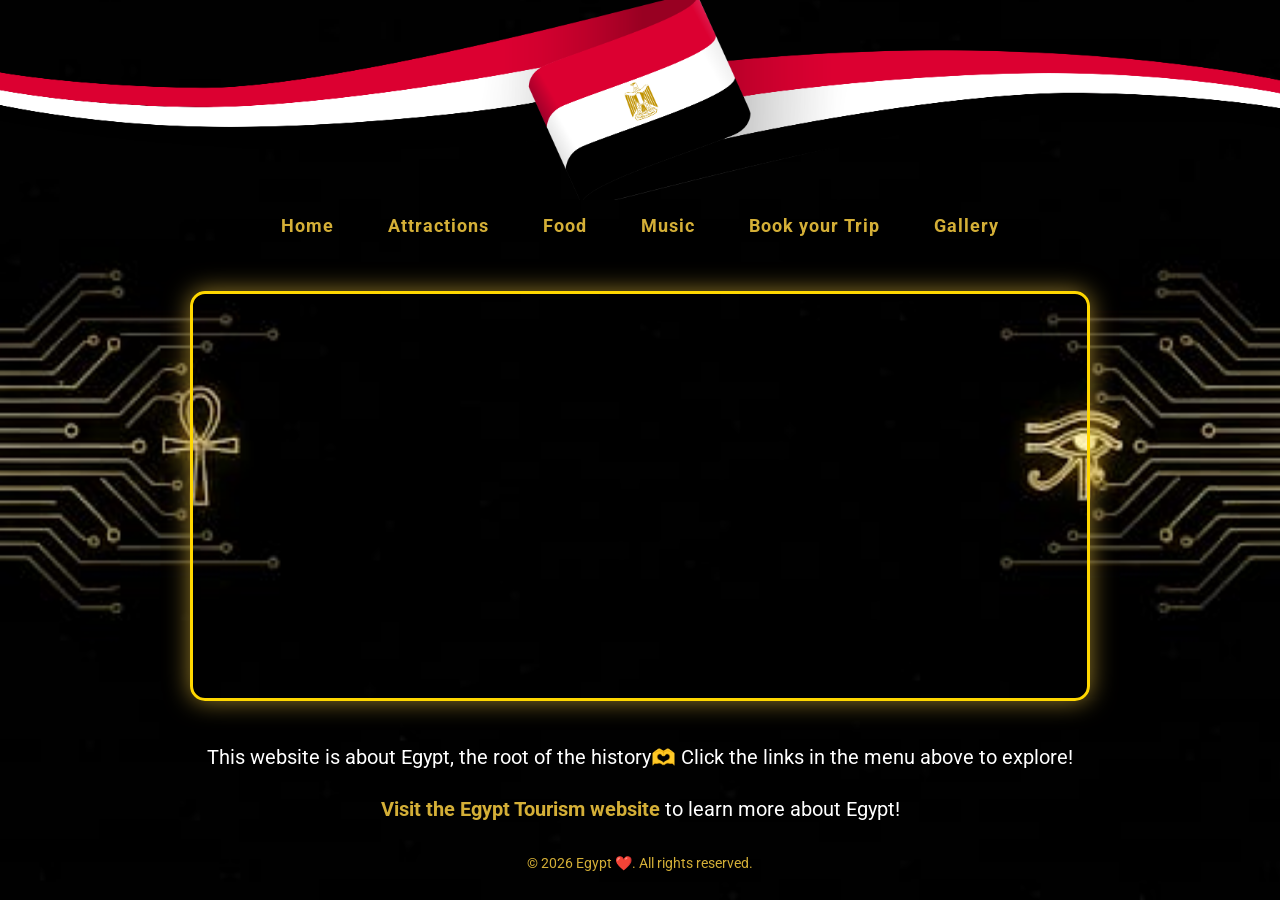
<file: index.html>
<!doctype html>
<html lang="en">
  <head>
    <meta charset="UTF-8" />
    <meta name="viewport" content="width=device-width, initial-scale=1.0" />
    <title>Egypt💖</title>
    <link rel="stylesheet" href="style.css" />
  </head>

  <body class="Home">
    <header>
      <div class="image"></div>
      <nav>
        <a href="">Home</a>
        <a href="attractions.html">Attractions</a>
        <a href="food.html">Food</a>
        <a href="music.html">Music</a>
        <a href="book.html">Book your Trip</a>
        <a href="gallery.html">Gallery</a>
      </nav>
    </header>

    <main>
      <div class="video-container">
        <iframe src="https://www.youtube.com/embed/jCdoHRR4JB8"></iframe>
      </div>
      <p>
        This website is about Egypt, the root of the history🫶 Click the links
        in the menu above to explore!
      </p>
      <p>
        <a href="https://en.wikipedia.org/wiki/Egypt" target="_blank"
          >Visit the Egypt Tourism website</a
        >
        to learn more about Egypt!
      </p>
    </main>
    <footer><p>&copy; 2026 Egypt ❤️. All rights reserved.</p></footer>
  </body>
</html>
</file>
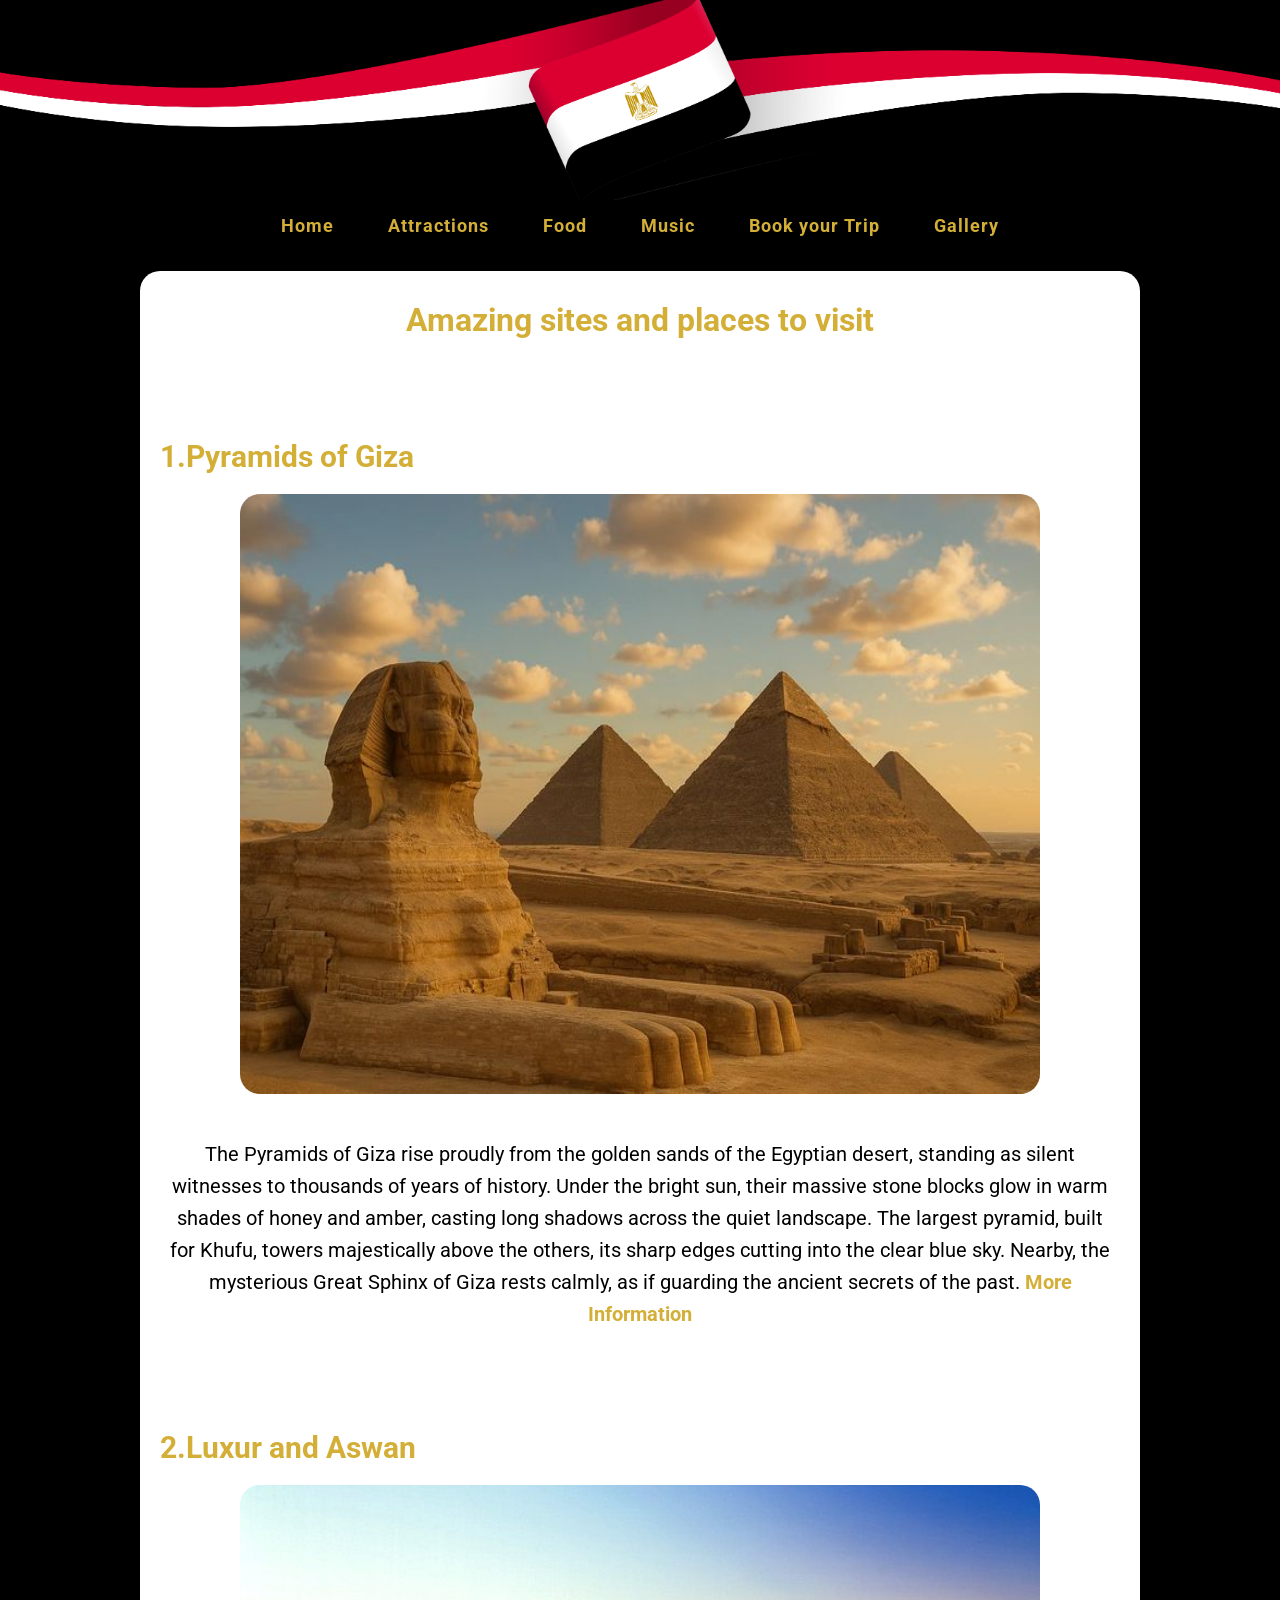
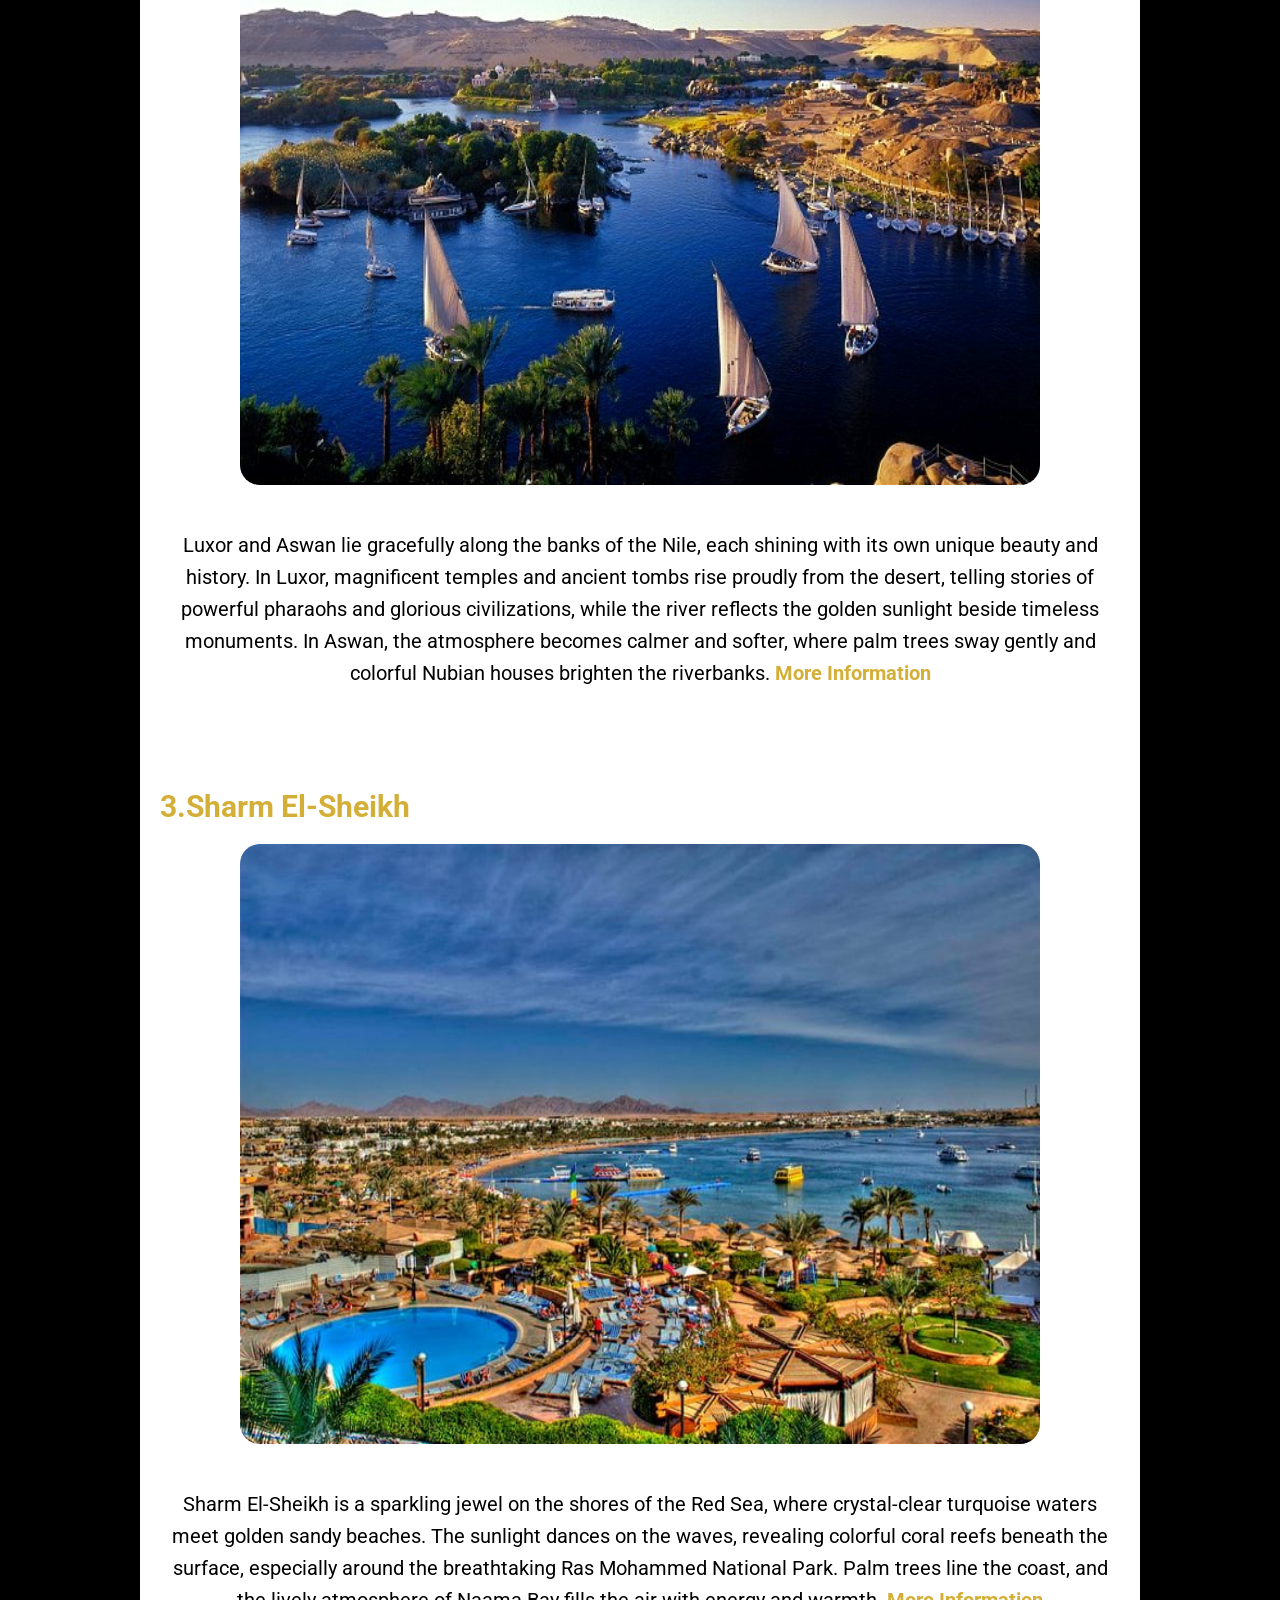
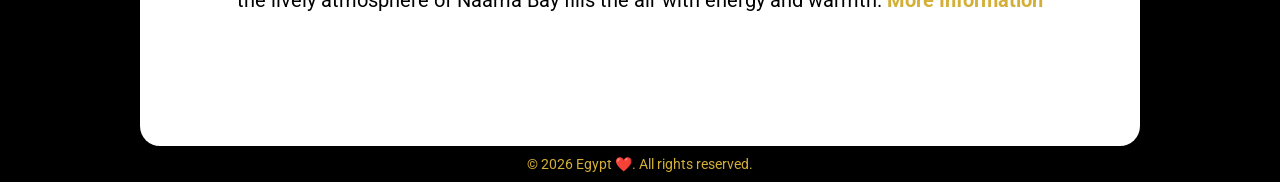
<file: attractions.html>
<!doctype html>
<html lang="en">
  <head>
    <meta charset="UTF-8" />
    <meta name="viewport" content="width=device-width, initial-scale=1.0" />
    <title>Attractions💖</title>
    <link rel="stylesheet" href="style.css" />
  </head>

  <body>
    <header>
      <div class="image"></div>
      <nav>
        <a href="index.html">Home</a>
        <a href="">Attractions</a>
        <a href="food.html">Food</a>
        <a href="music.html">Music</a>
        <a href="book.html">Book your Trip</a>
        <a href="gallery.html">Gallery</a>
      </nav>
    </header>

    <main class="attract">
      <h1>Amazing sites and places to visit</h1>
      <section>
        <h2 class="places">1.Pyramids of Giza</h2>

        <img
          class="site_image"
          src="./Images/Egypt in Summer_ Best Destinations & Tips for 2025 Trip.jpg"
        />
        <p class="describtion">
          The Pyramids of Giza rise proudly from the golden sands of the
          Egyptian desert, standing as silent witnesses to thousands of years of
          history. Under the bright sun, their massive stone blocks glow in warm
          shades of honey and amber, casting long shadows across the quiet
          landscape. The largest pyramid, built for Khufu, towers majestically
          above the others, its sharp edges cutting into the clear blue sky.
          Nearby, the mysterious Great Sphinx of Giza rests calmly, as if
          guarding the ancient secrets of the past.
          <a
            href="https://en.wikipedia.org/wiki/Egyptian_pyramids"
            target="_blank"
            >More Information</a
          >
        </p>
      </section>
      <section>
        <h2 class="places">2.Luxur and Aswan</h2>

        <img class="site_image" src="./Images/Aswan - Egypt.jpg" />
        <p class="describtion">
          Luxor and Aswan lie gracefully along the banks of the Nile, each
          shining with its own unique beauty and history. In Luxor, magnificent
          temples and ancient tombs rise proudly from the desert, telling
          stories of powerful pharaohs and glorious civilizations, while the
          river reflects the golden sunlight beside timeless monuments. In
          Aswan, the atmosphere becomes calmer and softer, where palm trees sway
          gently and colorful Nubian houses brighten the riverbanks.
          <a href="https://en.wikipedia.org/wiki/Aswan" target="_blank"
            >More Information</a
          >
        </p>
      </section>
      <section>
        <h2 class="places">3.Sharm El-Sheikh</h2>

        <img
          class="site_image"
          src="./Images/السياحة في شرم الشيخ وأفضل 31 مكان يستحق زيارتك (بالأسعار) _ تور فلاج.jpg"
        />
        <p class="describtion">
          Sharm El-Sheikh is a sparkling jewel on the shores of the Red Sea,
          where crystal-clear turquoise waters meet golden sandy beaches. The
          sunlight dances on the waves, revealing colorful coral reefs beneath
          the surface, especially around the breathtaking Ras Mohammed National
          Park. Palm trees line the coast, and the lively atmosphere of Naama
          Bay fills the air with energy and warmth.
          <a
            href="https://en.wikipedia.org/wiki/Sharm_El_Sheikh"
            target="_blank"
            >More Information</a
          >
        </p>
      </section>
    </main>
    <footer><p>&copy; 2026 Egypt ❤️. All rights reserved.</p></footer>
  </body>
</html>
</file>
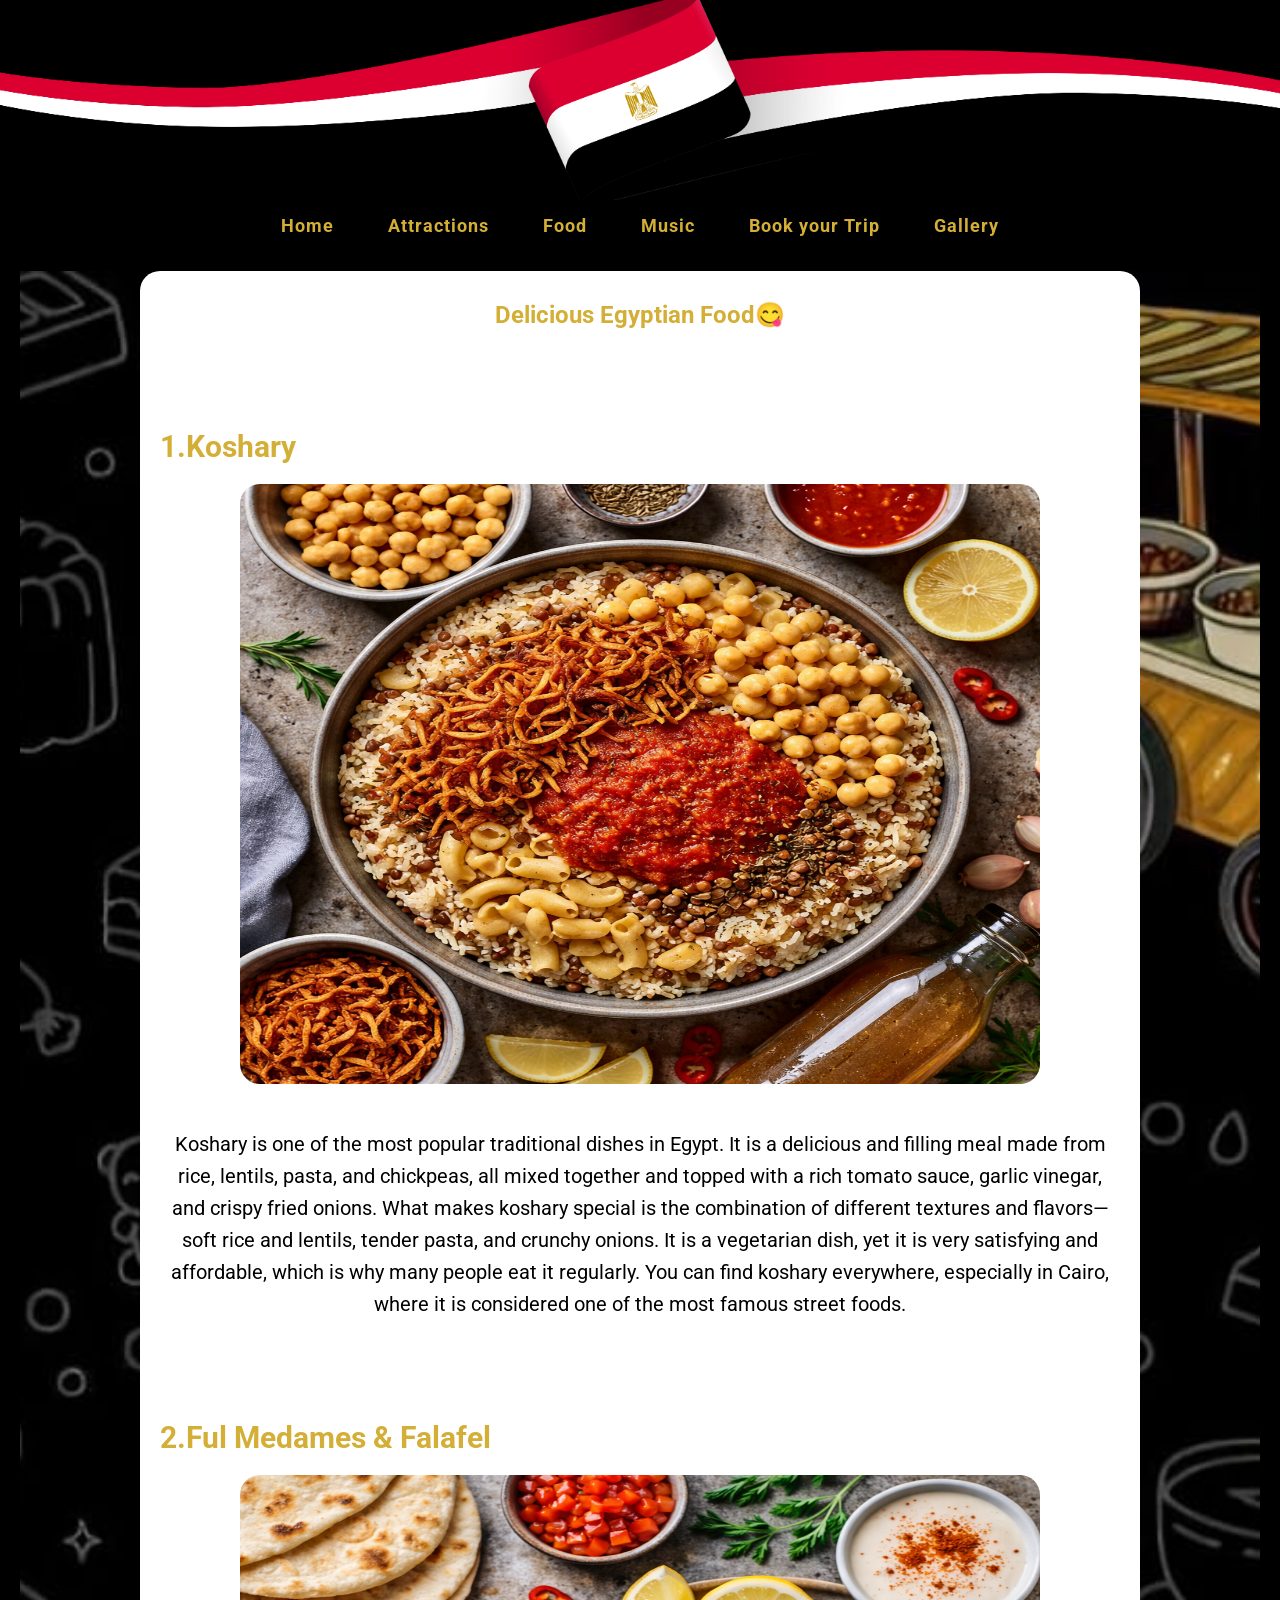
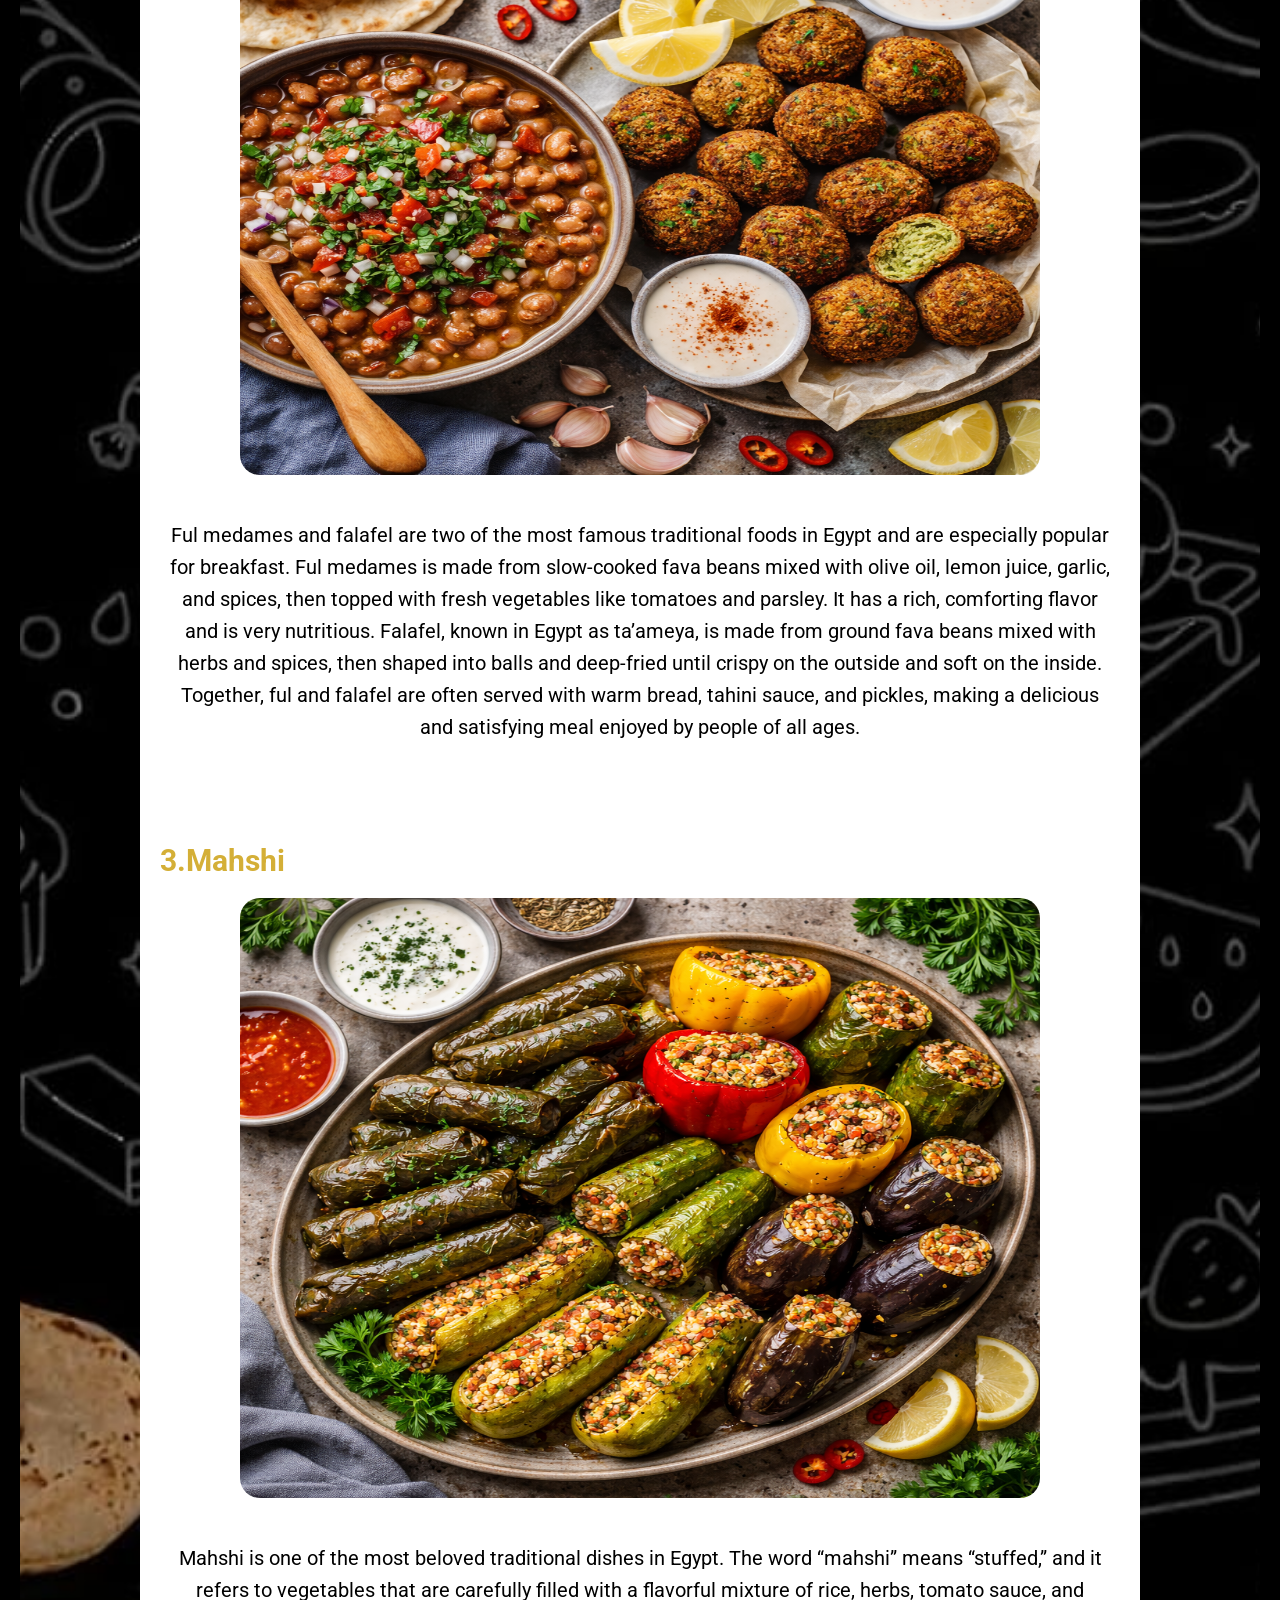
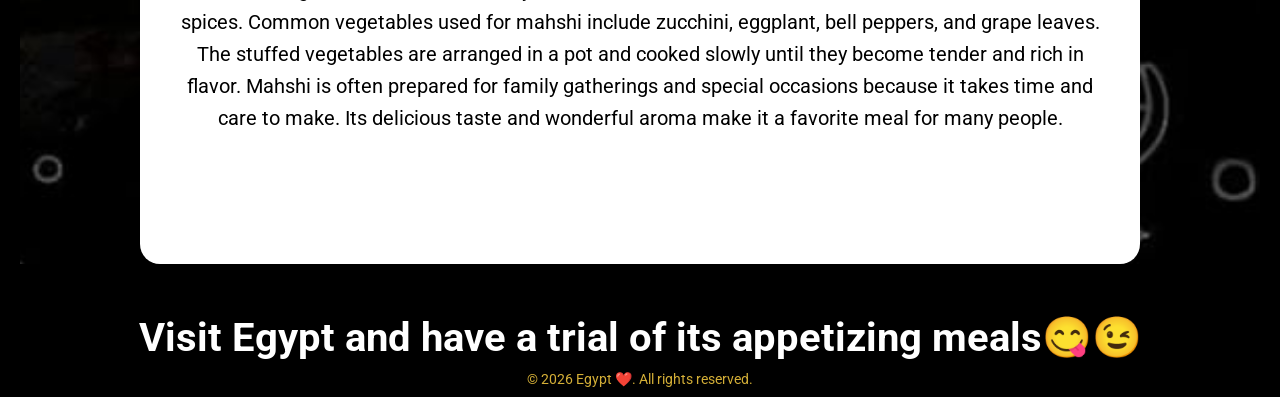
<file: food.html>
<!doctype html>
<html lang="en">
  <head>
    <meta charset="UTF-8" />
    <meta name="viewport" content="width=device-width, initial-scale=1.0" />
    <title>Food😋</title>
    <link rel="stylesheet" href="style.css" />
  </head>

  <body>
    <header>
      <div class="image"></div>
      <nav>
        <a href="index.html">Home</a>
        <a href="attractions.html">Attractions</a>
        <a href="">Food</a>
        <a href="music.html">Music</a>
        <a href="book.html">Book your Trip</a>
        <a href="gallery.html">Gallery</a>
      </nav>
    </header>

    <main id="food">
      <article class="attract">
        <h1>Delicious Egyptian Food😋</h1>
        <section>
          <h2 class="places">1.Koshary</h2>

          <img
            class="site_image"
            src="./Images/ChatGPT Image Feb 21, 2026, 11_53_06 AM.png"
          />
          <p class="describtion">
            Koshary is one of the most popular traditional dishes in Egypt. It
            is a delicious and filling meal made from rice, lentils, pasta, and
            chickpeas, all mixed together and topped with a rich tomato sauce,
            garlic vinegar, and crispy fried onions. What makes koshary special
            is the combination of different textures and flavors—soft rice and
            lentils, tender pasta, and crunchy onions. It is a vegetarian dish,
            yet it is very satisfying and affordable, which is why many people
            eat it regularly. You can find koshary everywhere, especially in
            Cairo, where it is considered one of the most famous street foods.
          </p>
        </section>
        <section>
          <h2 class="places">2.Ful Medames & Falafel</h2>

          <img
            class="site_image"
            src="./Images/ChatGPT Image Feb 21, 2026, 11_55_40 AM.png"
          />
          <p class="describtion">
            Ful medames and falafel are two of the most famous traditional foods
            in Egypt and are especially popular for breakfast. Ful medames is
            made from slow-cooked fava beans mixed with olive oil, lemon juice,
            garlic, and spices, then topped with fresh vegetables like tomatoes
            and parsley. It has a rich, comforting flavor and is very
            nutritious. Falafel, known in Egypt as ta’ameya, is made from ground
            fava beans mixed with herbs and spices, then shaped into balls and
            deep-fried until crispy on the outside and soft on the inside.
            Together, ful and falafel are often served with warm bread, tahini
            sauce, and pickles, making a delicious and satisfying meal enjoyed
            by people of all ages.
          </p>
        </section>
        <section>
          <h2 class="places">3.Mahshi</h2>

          <img
            class="site_image"
            src="./Images/ChatGPT Image Feb 21, 2026, 12_00_41 PM.png"
          />
          <p class="describtion">
            Mahshi is one of the most beloved traditional dishes in Egypt. The
            word “mahshi” means “stuffed,” and it refers to vegetables that are
            carefully filled with a flavorful mixture of rice, herbs, tomato
            sauce, and spices. Common vegetables used for mahshi include
            zucchini, eggplant, bell peppers, and grape leaves. The stuffed
            vegetables are arranged in a pot and cooked slowly until they become
            tender and rich in flavor. Mahshi is often prepared for family
            gatherings and special occasions because it takes time and care to
            make. Its delicious taste and wonderful aroma make it a favorite
            meal for many people.
          </p>
        </section>
      </article>
    </main>
    <h2>Visit Egypt and have a trial of its appetizing meals😋😉</h2>
    <footer><p>&copy; 2026 Egypt ❤️. All rights reserved.</p></footer>
  </body>
</html>
</file>
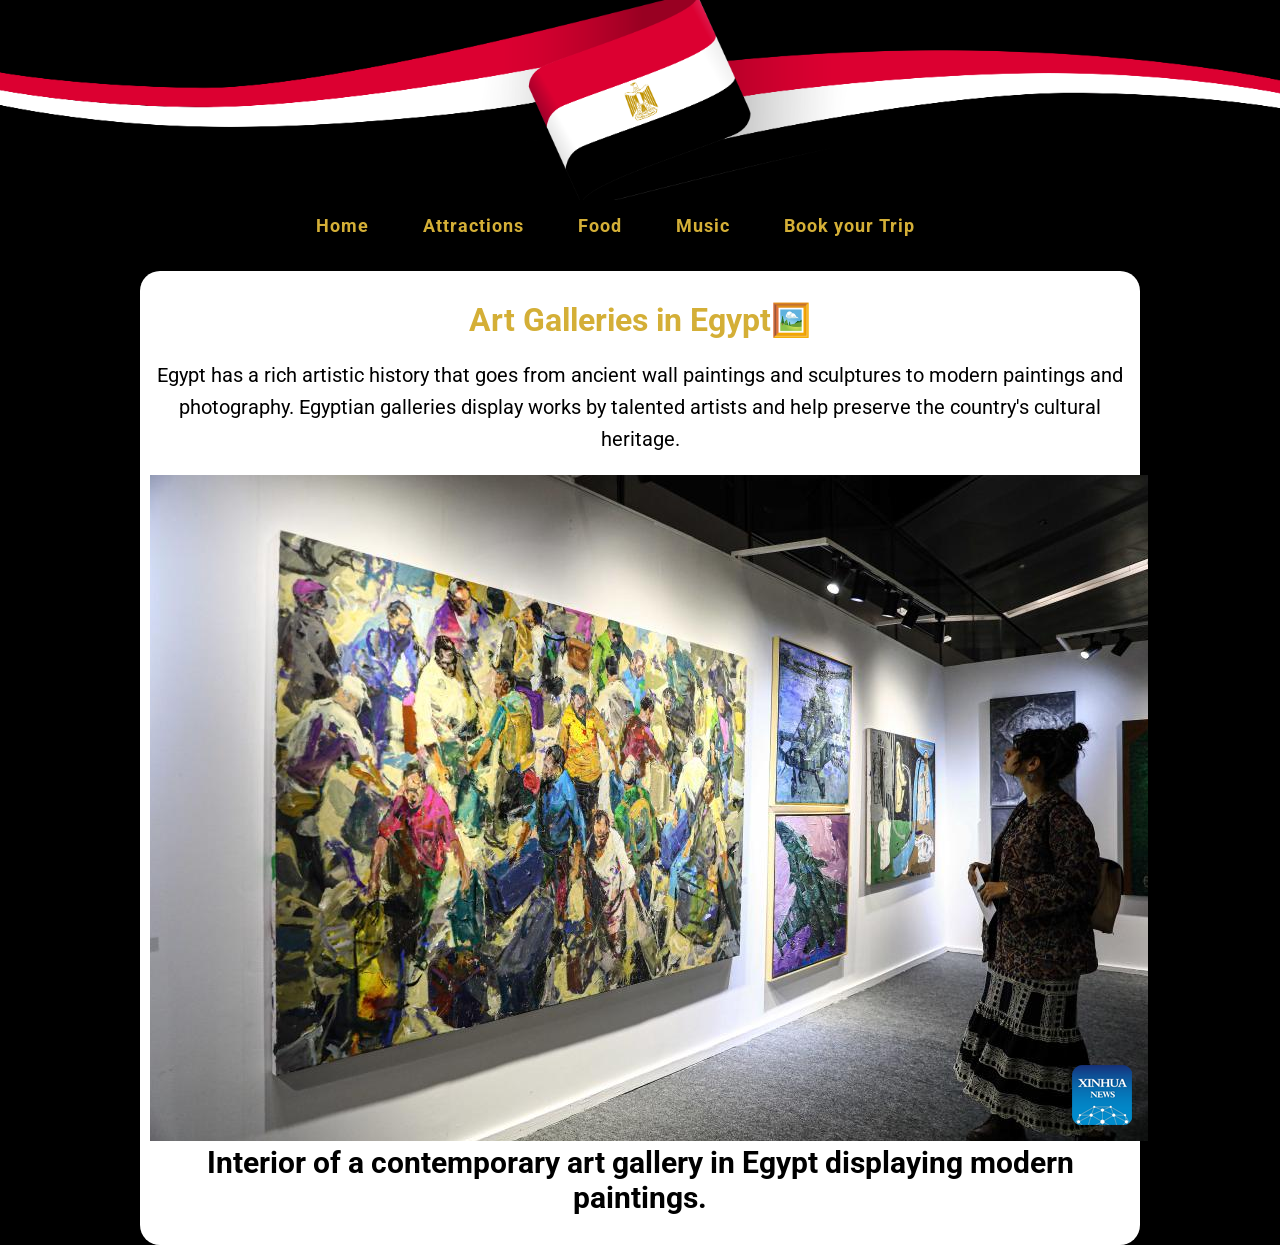
<file: gallery.html>
<!doctype html>
<html lang="en">
  <head>
    <meta charset="UTF-8" />
    <meta name="viewport" content="width=device-width, initial-scale=1.0" />
    <title>Gallery</title>
    <link rel="stylesheet" href="style.css" />
  </head>

  <body>
    <header>
      <div class="image"></div>
      <nav>
        <a href="index.html">Home</a>
        <a href="attractions.html">Attractions</a>
        <a href="food.html">Food</a>
        <a href="music.html">Music</a>
        <a href="book.html">Book your Trip</a>
        <a href=""></a>
      </nav>
    </header>

    <main class="attract">
      <h1>Art Galleries in Egypt🖼️</h1>
      <p class="gallery_intro">
        Egypt has a rich artistic history that goes from ancient wall paintings
        and sculptures to modern paintings and photography. Egyptian galleries
        display works by talented artists and help preserve the country's
        cultural heritage.
      </p>
      <div class="art">
        <img src="./Images/Screenshot 2026-03-07 135851.png" />
        <h3>
          Interior of a contemporary art gallery in Egypt displaying modern
          paintings.
        </h2>
      </div>
    </main>
  </body>
</html>
</file>
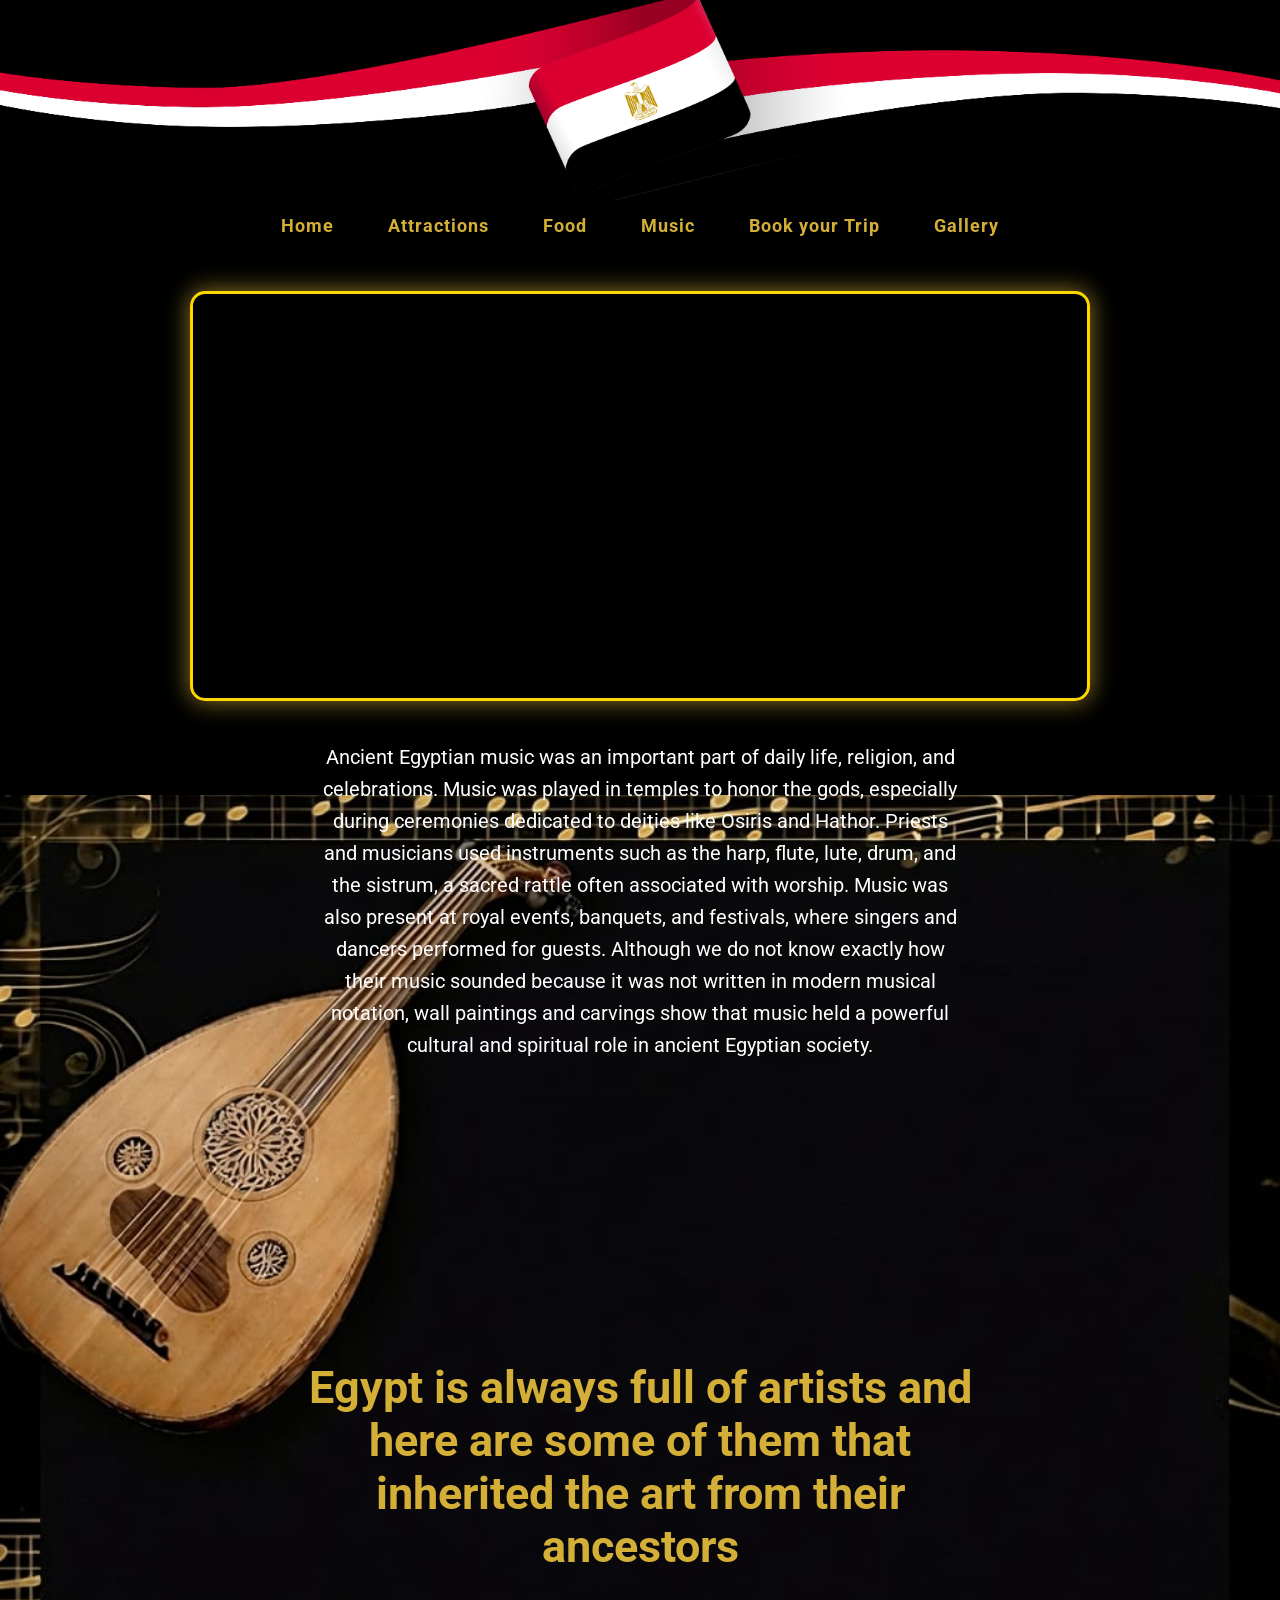
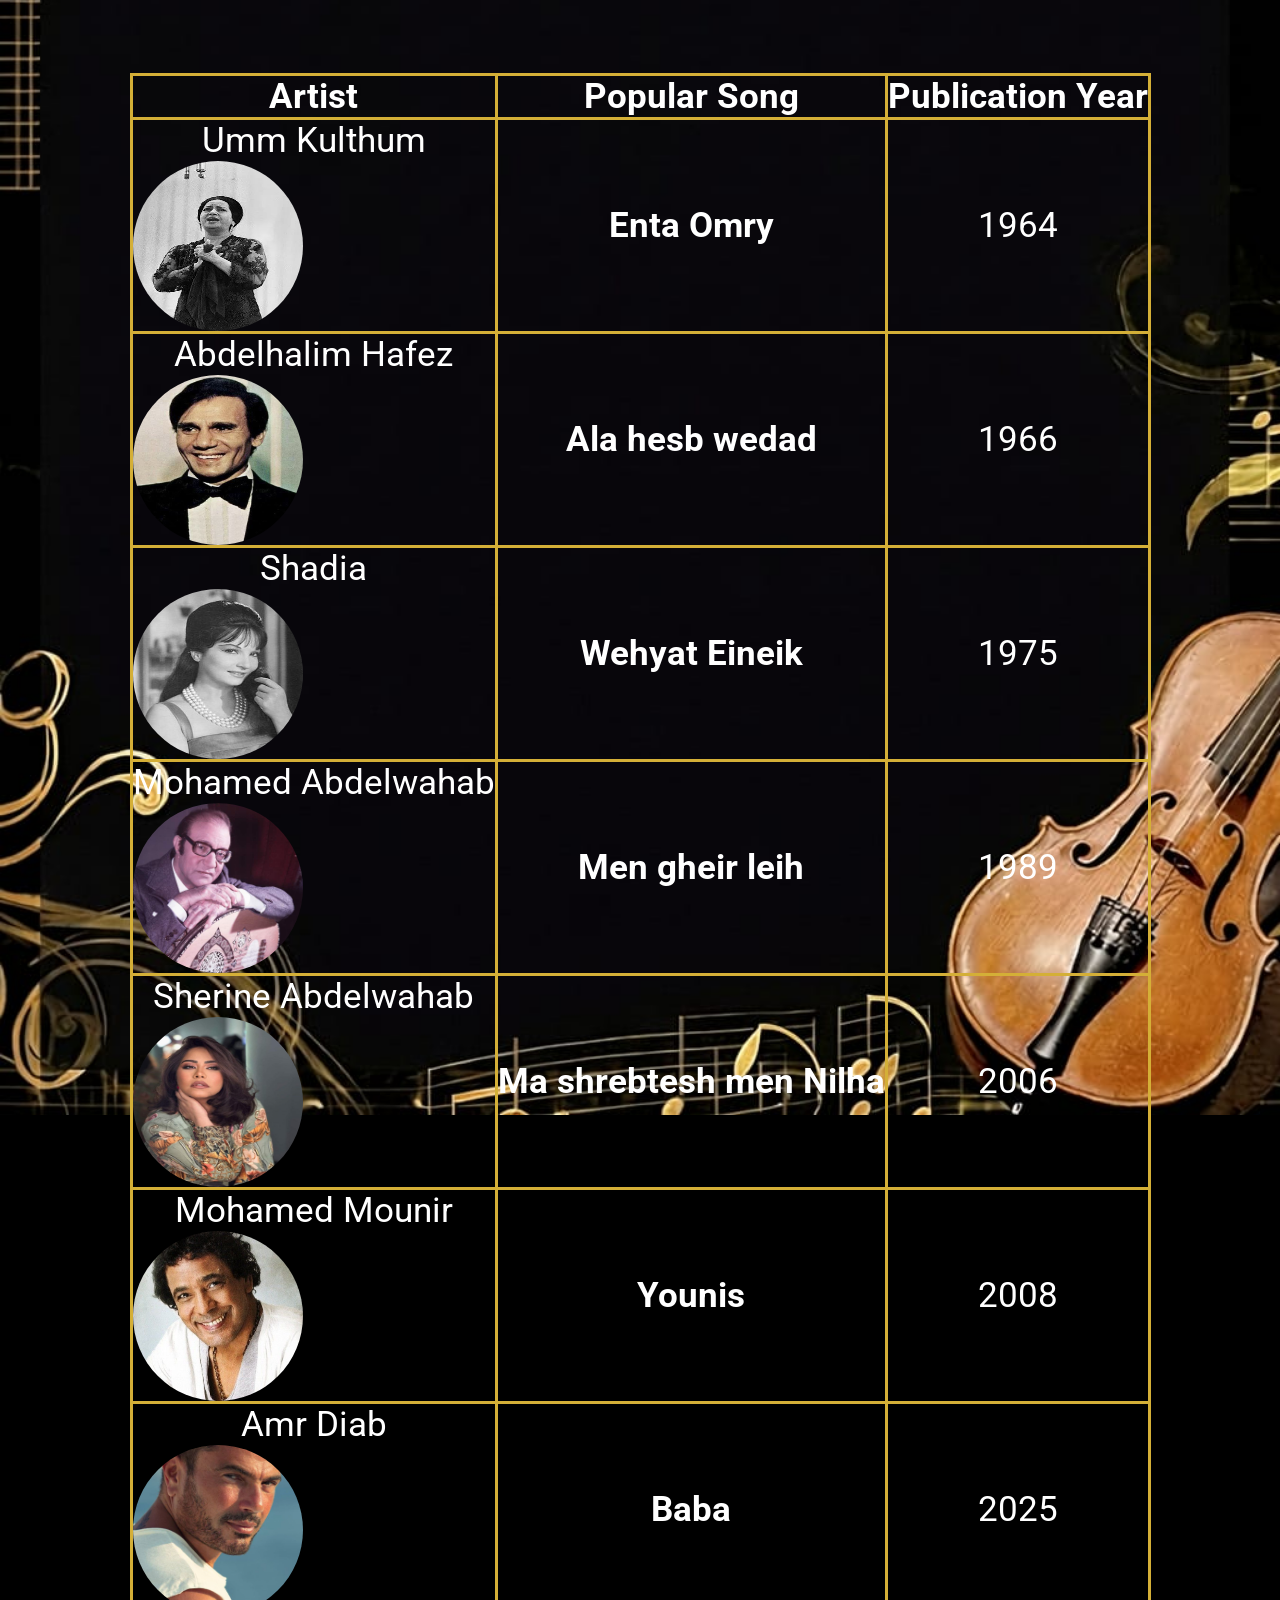
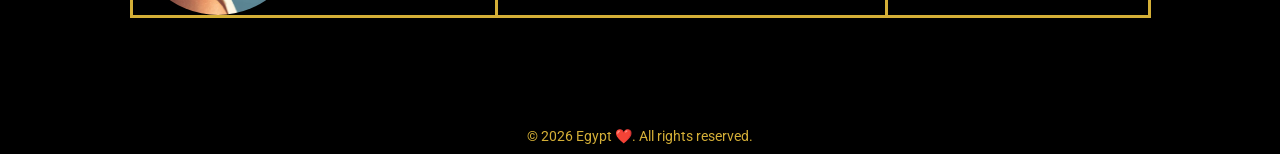
<file: music.html>
<!doctype html>
<html lang="en">
  <head>
    <meta charset="UTF-8" />
    <meta name="viewport" content="width=device-width, initial-scale=1.0" />
    <title>Music🎸</title>
    <link rel="stylesheet" href="style.css" />
  </head>
  <body>
    <header>
      <div class="image"></div>
      <nav>
        <a href="index.html">Home</a>
        <a href="attractions.html">Attractions</a>
        <a href="food.html">Food</a>
        <a href="">Music</a>
        <a href="book.html">Book your Trip</a>
        <a href="gallery.html">Gallery</a>
      </nav>
    </header>

    <main id="music">
      <div class="video-container">
        <iframe
          src="https://www.youtube.com/embed/tWabRpTOaRo"
          allowfullscreen
        ></iframe>
      </div>
      <p class="umm_kulthum">
        Ancient Egyptian music was an important part of daily life, religion, and celebrations. Music was played in temples to honor the gods, especially
         during ceremonies dedicated to deities like Osiris and Hathor. Priests and musicians used instruments such as the harp, flute, lute, drum, and the sistrum,
          a sacred rattle often associated with worship. Music was also present at royal events, banquets, and festivals, where singers and dancers performed for guests.
           Although we do not know exactly how their music sounded because it was not written in modern musical notation, wall paintings and carvings show that music held
            a powerful cultural and spiritual role in ancient Egyptian society.
      </p>
      <h4>
        Egypt is always full of artists and here are some of them that inherited the art from their ancestors
      </h4>
      <table>
        <tr>
          <th>Artist</th>
          <th>Popular Song</th>
          <th>Publication Year</th>
        </tr>

        <tr>
          <td>
            Umm Kulthum
            <img
              src="./Images/Egyptian singer umm kulthum_EGYPTIAN not arab.jpg"
              class="artists"
            />
          </td>
          <td>
            <a href="https://shorturl.at/zRViY" target="_blank" class="songs"
              >Enta Omry</a
            >
          </td>
          <td>1964</td>
        </tr>

        <tr>
          <td>
            Abdelhalim Hafez <img src="./Images/download.jpg" class="artists" />
          </td>
          <td>
            <a
              href="https://open.spotify.com/track/5t9MIcVEPw3Kz3OWMRiYOW"
              target="_blank"
              class="songs"
              >Ala hesb wedad</a
            >
          </td>
          <td>1966</td>
        </tr>
        <tr>
          <td>Shadia <img src="./Images/Shadia.jpg" class="artists" /></td>
          <td> <a href="https://open.spotify.com/track/3VrcD46eXNQ1l326guhmpC" target="_blank" class="songs">Wehyat Eineik<a></td>
          <td>1975</td>
        </tr>

        <tr>
          <td>
            Mohamed Abdelwahab
            <img src="./Images/الموسيقار.jpg" class="artists" />
          </td>
          <td> <a href="https://open.spotify.com/track/2jr0CPIiNKIfVgBPJKYF8Q" target="_blank" class="songs">Men gheir leih</a></td>
          <td>1989</td>
        </tr>
        <tr>
          <td>
            Sherine Abdelwahab
            <img src="./Images/شيرين عبدالوهاب.jpg" class="artists" />
          </td>
          <td> <a href="https://open.spotify.com/track/6JfJMkWR60rf8Ts4nIWsep" target="_blank" class="songs">Ma shrebtesh men Nilha </a></td>
          <td>2006</td>
        </tr>

        <tr>
          <td>
            Mohamed Mounir
            <img src="./Images/download (1).jpg" class="artists" />
          </td>
          <td><a href="https://open.spotify.com/track/6e98eEVu6WfUFl1oF32Mf2" target="_blank" class="songs">Younis</a></td>
          <td>2008</td>
        </tr>
        <tr>
          <td>
            Amr Diab
            <img src="./Images/Amr Diab - Singer_Writer.jpg" class="artists" />
          </td>
          <td> <a href="https://open.spotify.com/track/1GkBG6kv0tDEDALIG7NR2K" target="_blank" class="songs">Baba</a></td>
          <td>2025</td>
        </tr>
      </table>
    </main>
  <footer><p>&copy; 2026 Egypt ❤️. All rights reserved.</p></footer>
  </body>
</html>
</file>
<file: style.css>
@import url("https://fonts.googleapis.com/css2?family=Roboto:ital,wght@0,100..900;1,100..900&display=swap");
* {
  margin: 0;
  padding: 0;
  box-sizing: border-box;
  font-family: "roboto", sans-serif;
}

body {
  background-color: black;
  background-size: cover;
  background-position: center;
  color: #d4af37;
  text-align: center;
  position: relative;
}
.Home {
  background-image: url(./Images/WhatsApp\ Image\ 2026-02-21\ at\ 08.40.26.jpeg);
}
.image {
  background-image: url("./Images/Image20260213221002.png");
  background-position: center;
  background-size: cover;
  min-height: 200px;
}
nav {
  padding: 15px 0;
  text-align: center;
}
nav a {
  color: #d4af37;
  text-decoration: none;
  margin: 0 25px;
  font-size: 18px;
  font-weight: bold;
  letter-spacing: 1px;
}
nav a:hover {
  color: #ffd700;
  text-shadow: 0 0 8px #d4af37;
}
video {
  position: absolute;
}

.video-container {
  max-width: 900px;
  margin: 40px auto;
  border: 3px solid #ffd700;
  border-radius: 15px;
  overflow: hidden;
  box-shadow: 0 0 25px rgba(212, 175, 55, 0.7);
}
.video-container iframe {
  width: 100%;
  height: 400px;
  border: none;
}

main p {
  font-size: 20px;
  line-height: 1.6;
  margin: 20px 0;
  text-align: center;
  color: white;
}
.gallery_intro {
  color: black;
}

main h2 {
  color: #d4af37;
  margin-top: 40px;
}
main a {
  color: #d4af37;
  font-weight: bold;
  text-decoration: none;
  transition: 0.3s;
}
main a:hover {
  color: #ffd700;
  text-shadow: 0 0 8px #d4af37;
}
footer {
  color: #d4af37;
  text-align: center;
  padding: 10px 0;
}
footer p {
  font-size: 14px;
}

.attract {
  background-color: white;
  border-radius: 20px;
  max-width: 1000px;
  margin: 0 auto;
  margin-top: 20px;
  padding: 30px 10px;
}
.attract h1 {
  text-align: center;
}

.places {
  text-align: left;
  margin-left: 10px;
  font-size: 30px;
}

.site_image {
  border-radius: 20px;
  margin: 20px;
  width: 800px;
  height: 600px;
}

.describtion {
  color: black;
  margin: 20px;
  margin-bottom: 100px;
}
section {
  margin-top: 100px;
}
h2 {
  color: white;
  margin-top: 50px;
  font-size: 40px;
}
#food {
  background-image: url(./Images/WhatsApp\ Image\ 2026-02-21\ at\ 14.22.04.jpeg);
  background-position: center;
  background-size: cover;
  margin: 20px;
}

#music {
  background-image: url(./Images/music\ Background.jpeg);
  background-size: contain;
  background-repeat: no-repeat;
  background-position: center;
  background-color: black;
}

.umm_kulthum {
  color: white;
  width: 50%;
  margin-left: 25%;
}

h4 {
  font-size: 45px;
  margin-top: 300px;
  margin-left: 300px;
  margin-right: 300px;
}
table {
  margin: 100px auto;
  border-collapse: collapse;
  border: solid;
  border-color: #d4af37;
}
td,
th {
  font-size: 35px;
  color: white;
  border: solid;
  border-color: #d4af37;
}
.songs {
  color: white;
}
.songs:hover {
  color: rgb(175, 159, 159);
}
.artists {
  width: 170px;
  height: 170px;
  display: grid;
  border-radius: 100%;
}

/*Form*/

label {
  font-size: 20spx;
  display: block;
  margin-top: 10px;
  padding-left: 15px;
  text-align: start;
}
input,
select,
textarea {
  width: 100%;
  padding: 8px;
  margin-top: 5px;
  border-radius: 5px;
  border: 1px solid #ccc;
  font-size: 14px;
}
input:focus,
select:focus,
textarea:focus {
  outline: none;
  border: 3px solid #d4af37;
}

input[type="radio"],
input[type="checkbox"] {
  width: auto;
  margin-right: 6px;
}
.radio-group label,
.checkbox-group label {
  cursor: pointer;
}
.row {
  margin-top: 10px;
}
.checkbox-group,
.radio-group {
  margin-top: 5px;
}
.checkbox-group label,
.radio-group label {
  display: block;
  font-weight: normal;
}
button {
  width: 100%;
  margin-top: 15px;
  padding: 10px;
  background: #b8860b;
  color: white;
  border: none;
  border-radius: 5px;
  font-size: 16px;
  cursor: pointer;
  transition: background-color 0.5s;
}
button:hover {
  background-color: #d4af37;
}

/*form*/

h3 {
  color: black;
  font-size: 30px;
}
</file>
